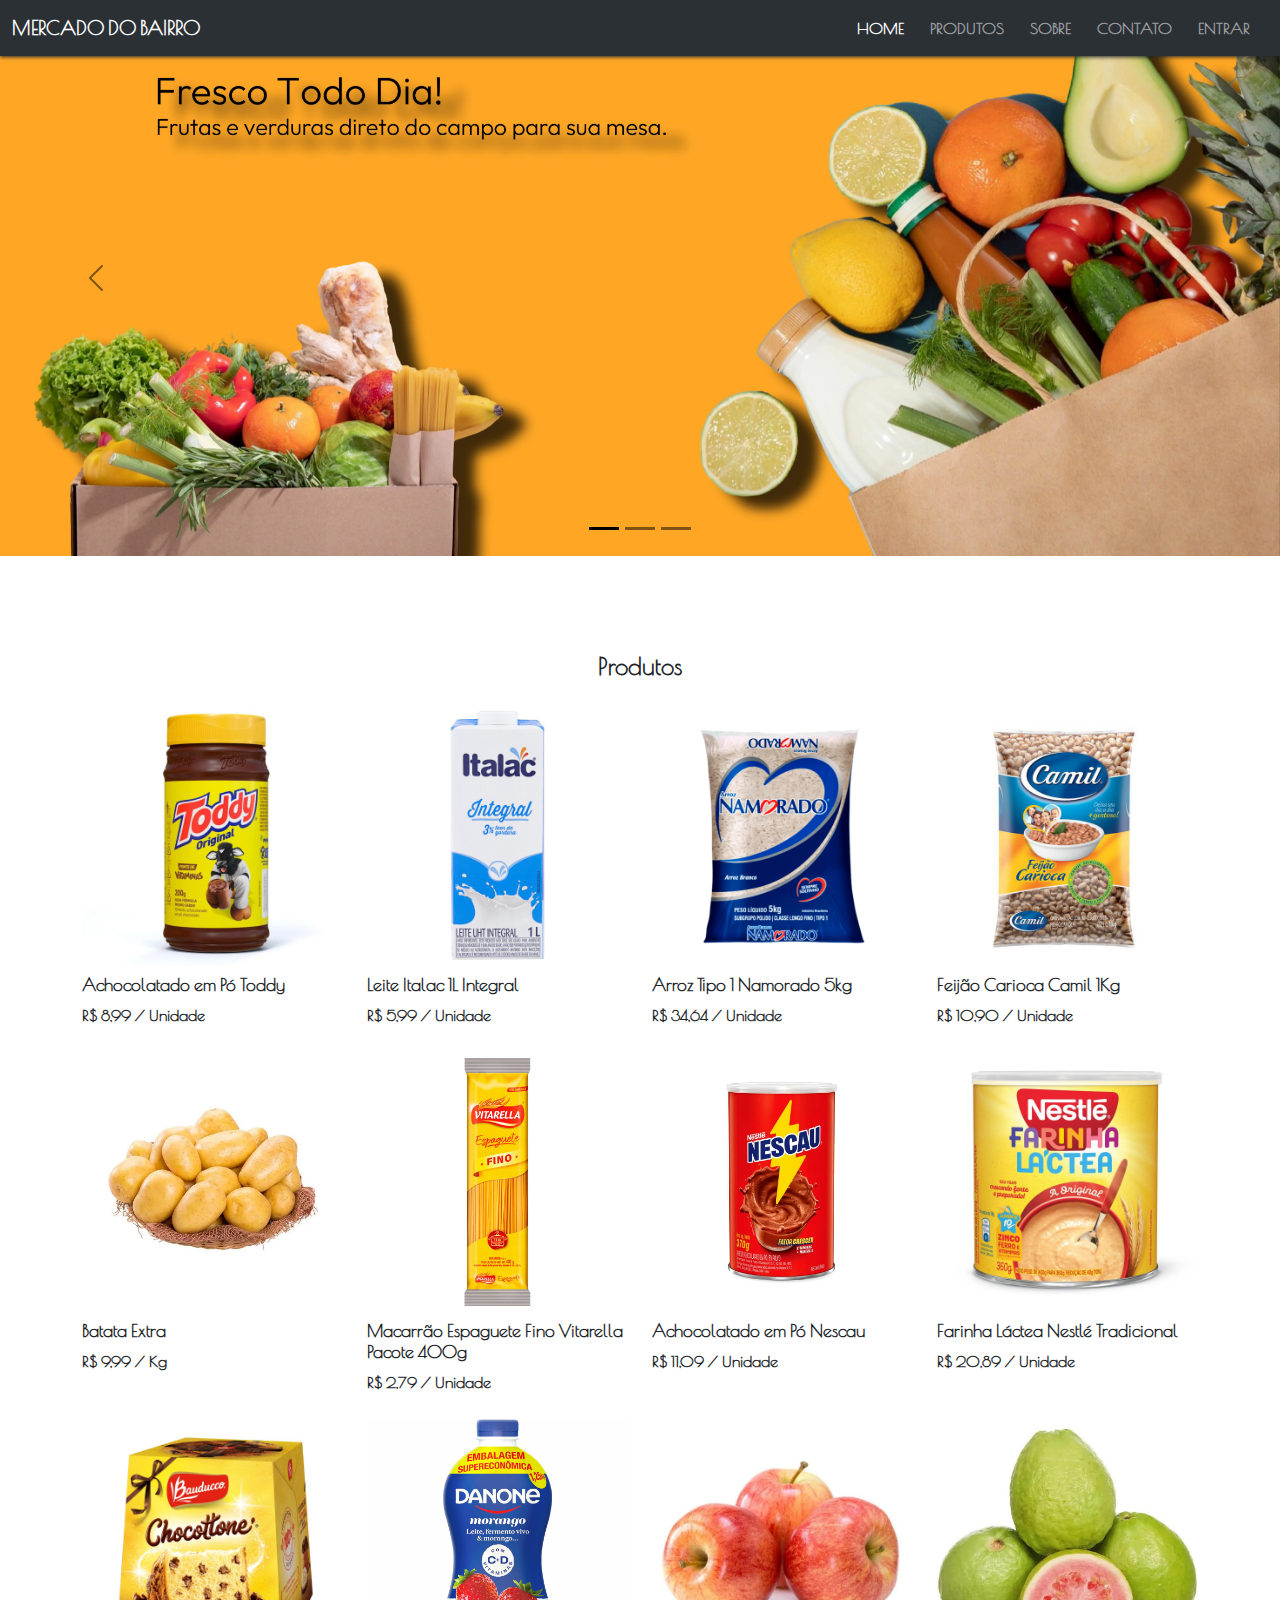
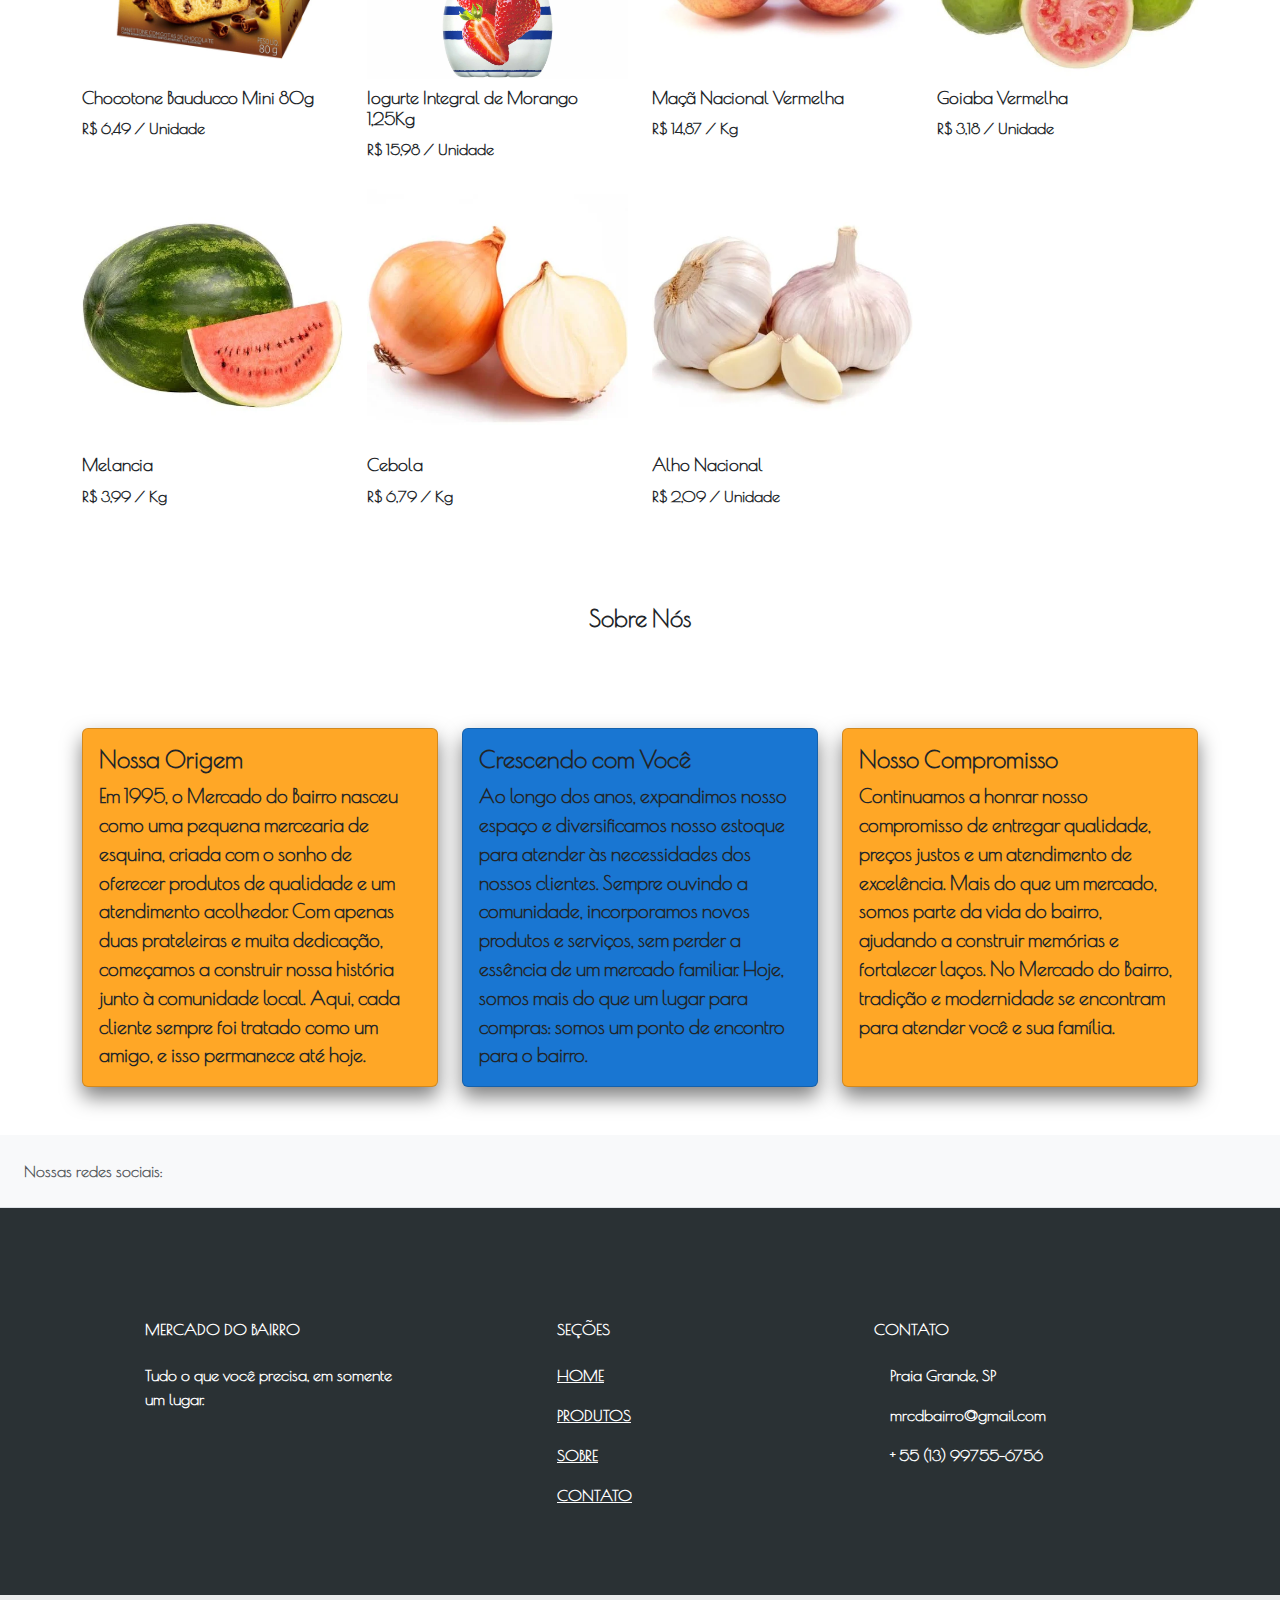
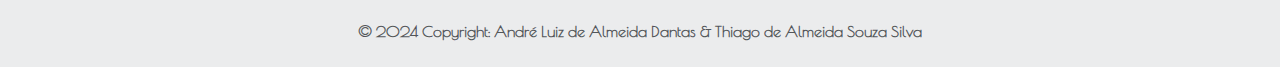
<file: index.html>
<!DOCTYPE html>
<html lang="pt-br">
<head>
    <meta charset="UTF-8">
    <meta name="viewport" content="width=device-width, initial-scale=1.0">
    <title>Mercado do Bairro</title>
    <link rel="stylesheet" href="style.css">
    <link rel="stylesheet" href="https://cdnjs.cloudflare.com/ajax/libs/font-awesome/6.6.0/css/all.min.css" integrity="sha512-Kc323vGBEqzTmouAECnVceyQqyqdsSiqLQISBL29aUW4U/M7pSPA/gEUZQqv1cwx4OnYxTxve5UMg5GT6L4JJg==" crossorigin="anonymous" referrerpolicy="no-referrer" />
    <link href="https://cdn.jsdelivr.net/npm/bootstrap@5.3.3/dist/css/bootstrap.min.css" rel="stylesheet" integrity="sha384-QWTKZyjpPEjISv5WaRU9OFeRpok6YctnYmDr5pNlyT2bRjXh0JMhjY6hW+ALEwIH" crossorigin="anonymous">
    <script src="https://ajax.googleapis.com/ajax/libs/jquery/3.7.1/jquery.min.js"></script>
  
    
</head>
<body>
    <!-- NAV-BAR -->
    <header>
        <nav class="navbar bg-dark navbar-expand-lg bg-body-tertiary" data-bs-theme="dark">
            <div class="container-fluid">
            <a class="navbar-brand" href="#">MERCADO DO BAIRRO</a>
            <button class="navbar-toggler" type="button" data-bs-toggle="collapse" data-bs-target="#navbarNav" aria-controls="navbarNav" aria-expanded="false" aria-label="Toggle navigation">
                <span class="navbar-toggler-icon"></span>
            </button>
            <div class="collapse navbar-collapse justify-content-end" id="navbarNav">
                <ul class="navbar-nav">
                <li class="nav-item">
                    <a class="secao nav-link active" aria-current="page" href="#home">HOME</a>
                </li>
                <li class="nav-item">
                    <a class="secao nav-link" href="#produtos">PRODUTOS</a>
                </li>
                <li class="nav-item">
                    <a class="secao nav-link" href="#sobre">SOBRE</a>
                </li>
                <li class="nav-item">
                    <a class="secao nav-link" href="#contato">CONTATO</a>
                </li>
                <li class="nav-item">
                    <a class="secao nav-link" data-bs-toggle="modal" data-bs-target="#exampleModal" href="#" id="login">ENTRAR</a>
                </li>
                <li class="nav-item">
                    <i class="fa-solid fa-cart-shopping" id="carrinho" style="line-height: 1.5;"></i>
                </li>
                
                </ul>
            </div>
            </div>
        </nav>
               
        <!-- CARRINHO -->

            <div class="carrinho">
                <h2 class="titulo-carrinho">Seu Carrinho</h2>
                <div class="conteudo-carrinho">

                    <!-- produto -->
                     <ul id="itens-carrinho">
                        
                    </ul>

                    <div class="total">
                        <div class="titulo-total">Total</div>
                        <div class="valor-total">R$ 0</div>
                    </div>

                    <button type = "button" class="btn-compra" id="finalCompra">Finalizar Compra</button>

                    <i class="fa-solid fa-x" id="fechar-carrinho"></i>

                </div>
            </div>
        </div>
        
    </header>

    <!-- MODAL -->

    <div class="modal fade" id="exampleModal" tabindex="-1" aria-labelledby="exampleModalLabel" aria-hidden="true">
        <div class="modal-dialog">
        <div class="modal-content">
            <div class="modal-header">
            <h1 class="modal-title fs-5" id="exampleModalLabel">LOGIN</h1>
            <button type="button" class="btn-close" data-bs-dismiss="modal" aria-label="Close"></button>
            </div>
            <div class="modal-body">
                <!-- FORMULÁRIO -->
                <form>
                    <div class="mb-3">
                      <label for="exampleInputEmail1" class="form-label">E-mail</label>
                      <input type="email" class="form-control" id="exampleInputEmail1" aria-describedby="emailHelp" style="font-weight: 600;">
                    </div>
                    <div class="mb-3">
                      <label for="exampleInputPassword1" class="form-label">Senha</label>
                      <input type="password" class="form-control" id="exampleInputPassword1" style="font-weight: 600;">
                    </div>
                  </form>
            </div>
            <div class="modal-footer">
            <button type="button" class="btn btn-secondary" data-bs-dismiss="modal">Cancelar</button>
            <button type="button" class="btn btn-primary">Entrar</button>
            </div>
        </div>
        </div>
    </div>

    <!-- CAROUSEL -->

    <div class="container-fluid p-0" id="home">
        <div id="carouselExampleIndicators" class="carousel slide carousel-dark carousel-fade" data-bs-ride="carousel" data-bs-interval="5000">
            <div class="carousel-indicators">
              <button type="button" data-bs-target="#carouselExampleIndicators" data-bs-slide-to="0" class="active" aria-current="true" aria-label="Slide 1"></button>
              <button type="button" data-bs-target="#carouselExampleIndicators" data-bs-slide-to="1" aria-label="Slide 2"></button>
              <button type="button" data-bs-target="#carouselExampleIndicators" data-bs-slide-to="2" aria-label="Slide 3"></button>
            </div>
            <div class="carousel-inner">
              <div class="carousel-item active">
                <img src="/images/carousel/1.webp" class="d-block w-100" alt="...">
              </div>
              <div class="carousel-item">
                <img src="/images/carousel/2.webp" class="d-block w-100" alt="...">
              </div>
              <div class="carousel-item">
                <img src="/images/carousel/3.webp" class="d-block w-100" alt="...">
              </div>
            </div>
            <button class="carousel-control-prev" type="button" data-bs-target="#carouselExampleIndicators" data-bs-slide="prev">
              <span class="carousel-control-prev-icon" aria-hidden="true"></span>
              <span class="visually-hidden">Previous</span>
            </button>
            <button class="carousel-control-next" type="button" data-bs-target="#carouselExampleIndicators" data-bs-slide="next">
              <span class="carousel-control-next-icon" aria-hidden="true"></span>
              <span class="visually-hidden">Next</span>
            </button>
          </div>
    </div>

    <!-- PRODUTOS -->
    
    <section class="shop container" id="produtos" >
        <h2 class="titulo-section">Produtos</h2>
        
        <div class="shop-conteudo">
            <!-- TODDY -->
            <div class="product-box">
                <img src="/images/produtos/toddy.webp" alt="Achocolatado Toddy" class="product-img">
                <h2 class="product-titulo">Achocolatado em Pó Toddy</h2>
                <span class="price">R$ 8,99 / Unidade</span>
                <i class="fa-solid fa-cart-shopping add-cart"></i>
            </div>
            <!-- LEITE -->
            <div class="product-box">
                <img src="/images/produtos/leite.jpeg" alt="Leite" class="product-img">
                <h2 class="product-titulo">Leite Italac 1L Integral</h2>
                <span class="price">R$ 5,99 / Unidade</span>
                <i class="fa-solid fa-cart-shopping add-cart"></i>
            </div>
            <!-- ARROZ -->
            <div class="product-box">
                <img src="/images/produtos/arroz.jpg" alt="Arroz" class="product-img">
                <h2 class="product-titulo">Arroz Tipo 1 Namorado 5kg</h2>
                <span class="price">R$ 34,64 / Unidade</span>
                <i class="fa-solid fa-cart-shopping add-cart"></i>
            </div>
            <!-- FEIJAO -->
            <div class="product-box">
                <img src="/images/produtos/feijao.jpg" alt="Feijão" class="product-img">
                <h2 class="product-titulo">Feijão Carioca Camil 1Kg </h2>
                <span class="price">R$ 10,90 / Unidade</span>
                <i class="fa-solid fa-cart-shopping add-cart"></i>
            </div>
            <!-- BATATA -->
            <div class="product-box">
                <img src="/images/produtos/batata.webp" alt="Batata" class="product-img">
                <h2 class="product-titulo">Batata Extra</h2>
                <span class="price">R$ 9,99 / Kg</span>
                <i class="fa-solid fa-cart-shopping add-cart"></i>
            </div>
            <!-- MACARRÃO -->
            <div class="product-box">
                <img src="/images/produtos/macarrao.webp" alt="Macarrão" class="product-img">
                <h2 class="product-titulo">Macarrão Espaguete Fino Vitarella Pacote 400g</h2>
                <span class="price">R$ 2,79 / Unidade</span>
                <i class="fa-solid fa-cart-shopping add-cart"></i>
            </div>
            <!-- NESCAU -->
            <div class="product-box">
              <img src="/images/produtos/nescau.webp" alt="Nescau" class="product-img">
              <h2 class="product-titulo">Achocolatado em Pó Nescau</h2>
              <span class="price">R$ 11,09 / Unidade</span>
              <i class="fa-solid fa-cart-shopping add-cart"></i>
            </div>
            <!-- FARINHA LACTEA -->
            <div class="product-box">
              <img src="/images/produtos/farinhalactea.webp" alt="Farinha Láctea" class="product-img">
              <h2 class="product-titulo">Farinha Láctea Nestlé Tradicional</h2>
              <span class="price">R$ 20,89 / Unidade</span>
              <i class="fa-solid fa-cart-shopping add-cart"></i>
            </div>
            <!-- CHOCOTONE -->
            <div class="product-box">
              <img src="/images/produtos/chocotone.webp" alt="Chocotone" class="product-img">
              <h2 class="product-titulo">Chocotone Bauducco Mini 80g </h2>
              <span class="price">R$ 6,49 / Unidade</span>
              <i class="fa-solid fa-cart-shopping add-cart"></i>
            </div>
            <!-- DANONE -->
            <div class="product-box">
              <img src="/images/produtos/danone.webp" alt="Danone" class="product-img">
              <h2 class="product-titulo">Iogurte Integral de Morango 1,25Kg </h2>
              <span class="price">R$ 15,98 / Unidade</span>
              <i class="fa-solid fa-cart-shopping add-cart"></i>
            </div>
            <!-- MAÇÃ -->
            <div class="product-box">
              <img src="/images/produtos/maca.webp" alt="Maçã" class="product-img">
              <h2 class="product-titulo">Maçã Nacional Vermelha </h2>
              <span class="price">R$ 14,87 / Kg</span>
              <i class="fa-solid fa-cart-shopping add-cart"></i>
            </div>
            <!-- GOIABA -->
            <div class="product-box">
              <img src="/images/produtos/goiaba.webp" alt="Goiaba" class="product-img">
              <h2 class="product-titulo">Goiaba Vermelha </h2>
              <span class="price">R$ 3,18 / Unidade</span>
              <i class="fa-solid fa-cart-shopping add-cart"></i>
            </div>
            <!-- MELANCIA -->
            <div class="product-box">
              <img src="/images/produtos/melancia.webp" alt="Melancia" class="product-img">
              <h2 class="product-titulo">Melancia </h2>
              <span class="price">R$ 3,99 / Kg</span>
              <i class="fa-solid fa-cart-shopping add-cart"></i>
            </div>
            <!-- CEBOLA -->
            <div class="product-box">
              <img src="/images/produtos/cebola.webp" alt="Cebola" class="product-img">
              <h2 class="product-titulo">Cebola </h2>
              <span class="price">R$ 6,79 / Kg</span>
              <i class="fa-solid fa-cart-shopping add-cart"></i>
            </div>
            <!-- ALHO -->
            <div class="product-box">
              <img src="/images/produtos/alho.webp" alt="Alho" class="product-img">
              <h2 class="product-titulo">Alho Nacional </h2>
              <span class="price">R$ 2,09 / Unidade</span>
              <i class="fa-solid fa-cart-shopping add-cart"></i>
            </div>
            
        </div>
    </section>

    <!-- SOBRE -->

    <h2 class="titulo-section p-5" id="sobre">Sobre Nós</h2>

    <div class="container my-5">
        <div class="row row-cols-1 row-cols-md-3 g-4">
            <!-- CARD 1 -->
            <div class="col">
                <div class="card card-1 h-100">
                    <div class="card-body">
                        <h5 class="card-title">Nossa Origem</h5>
                        <p class="card-text">Em 1995, o Mercado do Bairro nasceu como uma pequena mercearia de esquina, criada com o sonho de oferecer produtos de qualidade e um atendimento acolhedor. Com apenas duas prateleiras e muita dedicação, começamos a construir nossa história junto à comunidade local. Aqui, cada cliente sempre foi tratado como um amigo, e isso permanece até hoje.</p>
                    </div>
                </div>
            </div>
    
            <!-- CARD 2 -->
            <div class="col">
                <div class="card card-2 h-100">
                    <div class="card-body">
                        <h5 class="card-title">Crescendo com Você</h5>
                        <p class="card-text">Ao longo dos anos, expandimos nosso espaço e diversificamos nosso estoque para atender às necessidades dos nossos clientes. Sempre ouvindo a comunidade, incorporamos novos produtos e serviços, sem perder a essência de um mercado familiar. Hoje, somos mais do que um lugar para compras: somos um ponto de encontro para o bairro.</p>
                    </div>
                </div>
            </div>
    
            <!-- CARD 3 -->
            <div class="col">
                <div class="card card-3 h-100">
                    <div class="card-body">
                        <h5 class="card-title">Nosso Compromisso</h5>
                        <p class="card-text">Continuamos a honrar nosso compromisso de entregar qualidade, preços justos e um atendimento de excelência. Mais do que um mercado, somos parte da vida do bairro, ajudando a construir memórias e fortalecer laços. No Mercado do Bairro, tradição e modernidade se encontram para atender você e sua família.</p>
                    </div>
                </div>
            </div>
        </div>
    </div>
        
    </div>

    <!-- RODAPÉ -->


<footer class="text-center text-lg-start bg-body-tertiary text-muted" id="contato" style="background-color: #2a3134;">

    <section class="d-flex justify-content-center justify-content-lg-between p-4 border-bottom">
 
      <div class="me-5 d-none d-lg-block">
        <span style="font-weight: 600;">Nossas redes sociais:</span>
      </div>
 
      <div>
        <a href="" class="me-4 text-reset" style="text-decoration: none;">
          <i class="fab fa-facebook-f"></i>
        </a>
        <a href="" class="me-4 text-reset" style="text-decoration: none;">
          <i class="fab fa-twitter"></i>
        </a>
        <a href="" class="me-4 text-reset" style="text-decoration: none;">
          <i class="fab fa-google"></i>
        </a>
        <a href="" class="me-4 text-reset" style="text-decoration: none;">
          <i class="fab fa-instagram"></i>
        </a>
        <a href="" class="me-4 text-reset" style="text-decoration: none;">
          <i class="fab fa-linkedin"></i>
        </a>
        <a href="" class="me-4 text-reset">
          <i class="fab fa-github"></i>
        </a>
      </div>

    </section>

    <section class="" style="background-color: #2a3134;color: white;">
      <div class="container text-center text-md-start mt-5">
  
        <div class="row mt-3">
     
          <div class="col-md-3 col-lg-4 col-xl-3 mx-auto mb-4">
  
            <h6 class="text-uppercase fw-bold mb-4">
              MERCADO DO BAIRRO
            </h6>
            <p>
              Tudo o que você precisa, em somente um lugar.
            </p>
          </div>
          

  
        
          <div class="col-md-3 col-lg-2 col-xl-2 mx-auto mb-4">
           
            <h6 class="text-uppercase fw-bold mb-4">
              Seções
            </h6>
            <p>
              <a href="#home" class="text-reset">HOME</a>
            </p>
            <p>
              <a href="#produtos" class="text-reset">PRODUTOS</a>
            </p>
            <p>
              <a href="#sobre" class="text-reset">SOBRE</a>
            </p>
            <p>
              <a href="#contato" class="text-reset">CONTATO</a>
            </p>
          </div>
         
  
       
          <div class="col-md-4 col-lg-3 col-xl-3 mx-auto mb-md-0 mb-4" >
          
            <h6 class="text-uppercase fw-bold mb-4">Contato</h6>
            <p><i class="fas fa-home me-3"></i> Praia Grande, SP</p>
            <p>
              <i class="fas fa-envelope me-3"></i>
              mrcdbairro@gmail.com
            </p>
            <p><i class="fas fa-phone me-3"></i> + 55 (13) 99755-6756</p>
          </div>
      
        </div>
      
      </div>
    </section>
   
  
   
    <div class="text-center p-4" style="background-color: rgba(0, 0, 0, 0.05);">
      © 2024 Copyright:
      <a class="text-reset fw-bold" style="text-decoration: none;">André Luiz de Almeida Dantas & Thiago de Almeida Souza Silva</a>
    </div>
  
  </footer>


    <!-- NOTIFICAÇÃO -->

    <div class="toast-container position-fixed top-0 end-0 p-3">
        <div id="notificationToast" class="toast" role="alert" aria-live="assertive" aria-atomic="true">
            <div class="toast-header">
                <strong class="me-auto">Mercado do Bairro</strong>
                <small>Agora</small>
                <button type="button" class="btn-close" data-bs-dismiss="toast" aria-label="Close"></button>
            </div>
            <div class="toast-body">
                Produto adicionado ao carrinho!
            </div>
        </div>
    </div>

    <script src="https://cdn.jsdelivr.net/npm/bootstrap@5.3.3/dist/js/bootstrap.bundle.min.js" integrity="sha384-YvpcrYf0tY3lHB60NNkmXc5s9fDVZLESaAA55NDzOxhy9GkcIdslK1eN7N6jIeHz" crossorigin="anonymous"></script>
    
    <script>

        $(document).ready(function () {

            // ABRIR E FECHAR CARRINHO

            let iconCarrinho = $("#carrinho");
            let carrinho = $(".carrinho");
            let fecharCarrinho = $("#fechar-carrinho");

            iconCarrinho.click(function () {
                carrinho.addClass("active");
            });

            fecharCarrinho.click(function () {
                carrinho.removeClass("active");
            });



            // LOGIN E ADICIONAR PRODUTO NO CARRINHO

            let isLoggedIn = false; 

            $(".btn-primary").click(function () {
                let email = $("#exampleInputEmail1").val();
                let senha = $("#exampleInputPassword1").val();

                if (email === "thiago@fatec.com" && senha === "andre") {
                    alert("Login efetuado com sucesso!");
                    isLoggedIn = true; 
                    iconCarrinho.show();
                    $("#exampleModal").modal("hide");
                    $("#login").hide(); 
                } else {
                    alert("E-mail ou senha incorretos! Insira novamente");
                }
            });


            $(".add-cart").click(function () {
                if (!isLoggedIn) {
                    alert("Faça login para adicionar produtos ao carrinho.");
                    $("#exampleModal").modal("show"); 
                    return; 
                }

        
                let productBox = $(this).closest(".product-box");

                let productTitle = productBox.find(".product-titulo").text();
                let productPrice = productBox.find(".price").text();
                let productImage = productBox.find(".product-img").attr("src");

                let produtoExisteCarrinho = $("#itens-carrinho").find(`[data-title="${productTitle}"]`);

                if (produtoExisteCarrinho.length > 0) {
                    let aumentarQtdProduto = produtoExisteCarrinho.find(".quantidade-carrinho");
                    aumentarQtdProduto.val(parseInt(aumentarQtdProduto.val()) + 1);
                } else {
                    let carrinhoHTML = `
                        <li class="carrinho-box" data-title="${productTitle}">
                            <img src="${productImage}" alt="${productTitle}" class="carrinho-img">
                            <div class="cart-item-details">
                                <p class="titulo-produto-carrinho" style="margin-bottom: 0">${productTitle}</p>
                                <p class="preco-carrinho" style="margin-bottom: 0">${productPrice}</p>
                                <input type="number" value="1" class="quantidade-carrinho" min="1">
                            </div>
                            <i class="fa-solid fa-trash remover-carrinho"></i>
                        </li>
                    `;
                    $("#itens-carrinho").append(carrinhoHTML);
                }

                calcularTotal();

                let toast = new bootstrap.Toast(document.getElementById('notificationToast'));
                toast.show();
            });


            $(document).on("click", ".remover-carrinho", function () {
                $(this).closest(".carrinho-box").remove();
                calcularTotal();
            });

            $(document).on("change", ".quantidade-carrinho", function () {
                calcularTotal();
            });

            $(".btn-compra").click(function(){
                let totalCarrinho = $(".valor-total").text();
                window.location.href = "compra.html"

                
            })

             // CALCULAR TOTAL DO CARRINHO

             function calcularTotal() {
                let total = 0;
                $("#itens-carrinho .carrinho-box").each(function () {
                    let preco = parseFloat($(this).find(".preco-carrinho").text().replace("R$ ", "").replace(",", "."));
                    let quantidade = parseInt($(this).find(".quantidade-carrinho").val());
                    total += preco * quantidade;
                });
                $(".valor-total").text(`R$ ${total.toFixed(2).replace(".", ",")}`);
            }

            $("#finalCompra").click(function(){
                window.location.href = "endereco.html"
            })

        });
        
    </script>

</body>
</html>
</file>
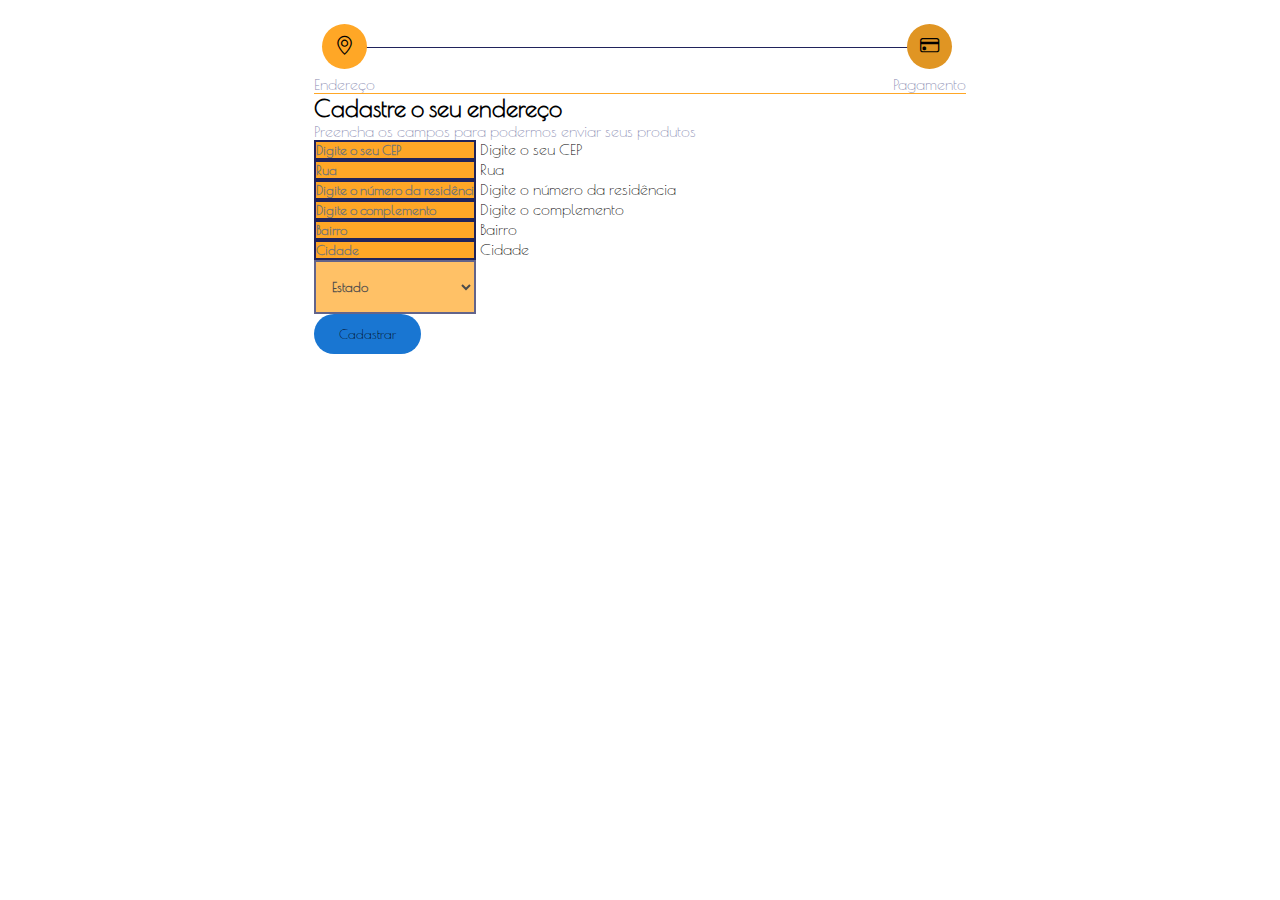
<file: endereco.html>
<!DOCTYPE html>
<html lang="pt-br">
  <head>
    <meta charset="UTF-8" />
    <meta http-equiv="X-UA-Compatible" content="IE=edge" />
    <meta name="viewport" content="width=device-width, initial-scale=1.0" />
    <title>Endereço</title>
    <link rel="stylesheet" href="style.css" />
    <link
      href="https://cdn.jsdelivr.net/npm/bootstrap@5.2.0-beta1/dist/css/bootstrap.min.css"
      rel="stylesheet"
      integrity="sha384-0evHe/X+R7YkIZDRvuzKMRqM+OrBnVFBL6DOitfPri4tjfHxaWutUpFmBp4vmVor"
      crossorigin="anonymous"
    />
    <link
      rel="stylesheet"
      href="https://cdn.jsdelivr.net/npm/bootstrap-icons@1.8.3/font/bootstrap-icons.css"
    />
  </head>
  <body id="checkout-page" style="color: black;">
    <div id="order-form-container" class="container p-6 my-md-4 px-md-0">
      <div id="steps" class="mb-md-3 pb-md-3">
        <div class="line"></div>
        <div class="step">
          <i class="bi bi-geo-alt active"></i>
          <p class="d-none d-md-block">Endereço</p>
        </div>
        <div class="step">
          <i class="bi bi-credit-card"></i>
          <p class="d-none d-md-block">Pagamento</p>
        </div>
      </div>
      <div id="form-header">
        <h2>Cadastre o seu endereço</h2>
        <p>Preencha os campos para podermos enviar seus produtos</p>
      </div>
      <form id="address-form">
        <div class="row mb-3">
          <div class="form-floating">
            <input
              type="text"
              class="form-control shadow-none"
              id="cep"
              name="cep"
              placeholder="Digite o seu CEP"
              maxlength="8"
              minlength="8"
              required style="color: black; font-weight: 600;"
            />
            <label for="cep">Digite o seu CEP</label>
          </div>
        </div>
        <div class="row mb-3">
          <div class="col-12 col-sm-6 mb-3 mb-md-0 form-floating">
            <input
              type="text"
              class="form-control shadow-none"
              id="address"
              name="address"
              placeholder="Rua"
              disabled
              required style="color: black; font-weight: 600;"
            />
            <label for="address">Rua</label>
          </div>
          <div class="col-12 col-sm-6 form-floating">
            <input
              type="text"
              class="form-control shadow-none"
              id="number"
              name="number"
              placeholder="Digite o número da residência"
              disabled
              required style="color: black; font-weight: 600;"
            />
            <label for="number">Digite o número da residência</label>
          </div>
        </div>
        <div class="row mb-3">
          <div class="col-12 col-sm-6 mb-3 mb-md-0 form-floating">
            <input
              type="text"
              class="form-control shadow-none"
              id="complement"
              name="complement"
              placeholder="Digite o complemento"
              disabled style="color: black; font-weight: 600;"
            />
            <label for="complement">Digite o complemento</label>
          </div>
          <div class="col-12 col-sm-6 form-floating">
            <input
              type="text"
              class="form-control shadow-none"
              id="neighborhood"
              name="neighborhood"
              placeholder="Bairro"
              disabled
              required style="color: black; font-weight: 600;"
            />
            <label for="neighborhood">Bairro</label>
          </div>
        </div>
        <div class="row mb-3">
          <div class="col-12 col-sm-6 mb-3 mb-md-0 form-floating">
            <input
              type="text"
              class="form-control shadow-none"
              id="city"
              name="city"
              placeholder="Cidade"
              disabled
              required style="color: black; font-weight: 600;"
            />
            <label for="city">Cidade</label>
          </div>
          <div class="col-12 col-sm-6 mb-3">
            <select
              class="form-select shadow-none"
              id="region"
              disabled
              required style="color: black; font-weight: 600;"
            >
              <option selected>Estado</option>
              <option value="AC">Acre</option>
              <option value="AL">Alagoas</option>
              <option value="AP">Amapá</option>
              <option value="AM">Amazonas</option>
              <option value="BA">Bahia</option>
              <option value="CE">Ceará</option>
              <option value="DF">Distrito Federal</option>
              <option value="ES">Espírito Santo</option>
              <option value="GO">Goiás</option>
              <option value="MA">Maranhão</option>
              <option value="MT">Mato Grosso</option>
              <option value="MS">Mato Grosso do Sul</option>
              <option value="MG">Minas Gerais</option>
              <option value="PA">Pará</option>
              <option value="PB">Paraíba</option>
              <option value="PR">Paraná</option>
              <option value="PE">Pernambuco</option>
              <option value="PI">Piauí</option>
              <option value="RJ">Rio de Janeiro</option>
              <option value="RN">Rio Grande do Norte</option>
              <option value="RS">Rio Grande do Sul</option>
              <option value="RO">Rondônia</option>
              <option value="RR">Roraima</option>
              <option value="SC">Santa Catarina</option>
              <option value="SP">São Paulo</option>
              <option value="SE">Sergipe</option>
              <option value="TO">Tocantins</option>
            </select>
          </div>
        </div>
        <div class="d-flex justify-content-end">
          <button id="save-btn" type="submit" class="btn btn-primary">
            Cadastrar
          </button>
        </div>
      </form>
    </div>

    <script>

        async function buscarEndereco() {
          const cep = document.getElementById('cep').value.replace(/\D/g, ''); // Remove tudo o que não for número
          const url = `https://viacep.com.br/ws/${cep}/json/`;
      
          if (cep.length === 8) {
            const response = await fetch(url);
            const data = await response.json();
      
            if (data.erro) {
              alert('CEP não encontrado.');
            } else {
              document.getElementById('address').value = data.logradouro;
              document.getElementById('neighborhood').value = data.bairro;
              document.getElementById('city').value = data.localidade;
              document.getElementById('region').value = data.uf;
              document.getElementById('number').disabled = false;
              document.getElementById('complement').disabled = false;
              document.getElementById('region').disabled = false;
            }
          } else {
            alert('CEP inválido.');
          }
        }
      
        document.getElementById('cep').addEventListener('blur', buscarEndereco);
      
        document.getElementById('address-form').addEventListener('submit', function (e) {
          e.preventDefault(); 
          window.location.href = 'pagamento.html'; 
        });
      </script>
      
  </body>
</html>
</file>
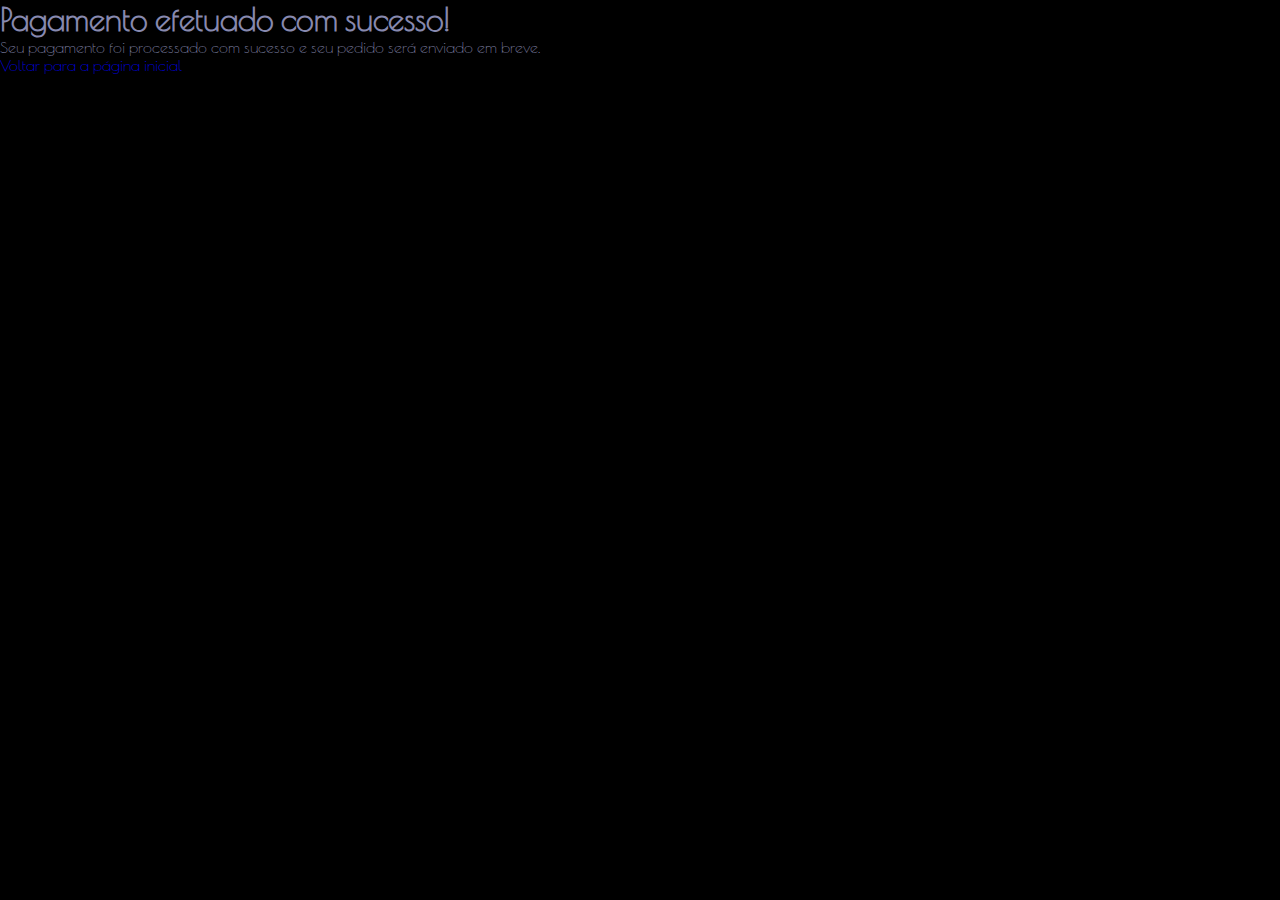
<file: Finalizar.html>
<!DOCTYPE html>
<html lang="pt-br">
  <head>
    <meta charset="UTF-8" />
    <meta http-equiv="X-UA-Compatible" content="IE=edge" />
    <meta name="viewport" content="width=device-width, initial-scale=1.0" />
    <title>Pagamento Finalizado</title>
    <link rel="stylesheet" href="style.css" />
    <link
      href="https://cdn.jsdelivr.net/npm/bootstrap@5.2.0-beta1/dist/css/bootstrap.min.css"
      rel="stylesheet"
      integrity="sha384-0evHe/X+R7YkIZDRvuzKMRqM+OrBnVFBL6DOitfPri4tjfHxaWutUpFmBp4vmVor"
      crossorigin="anonymous"
    />
  </head>
  <body>
    <div class="container text-center my-5">
      <h1 class="display-4">Pagamento efetuado com sucesso!</h1>
      <p class="lead">Seu pagamento foi processado com sucesso e seu pedido será enviado em breve.</p>
      <a href="index.html" class="btn btn-primary">Voltar para a página inicial</a>
    </div>
  </body>
</html>
</file>
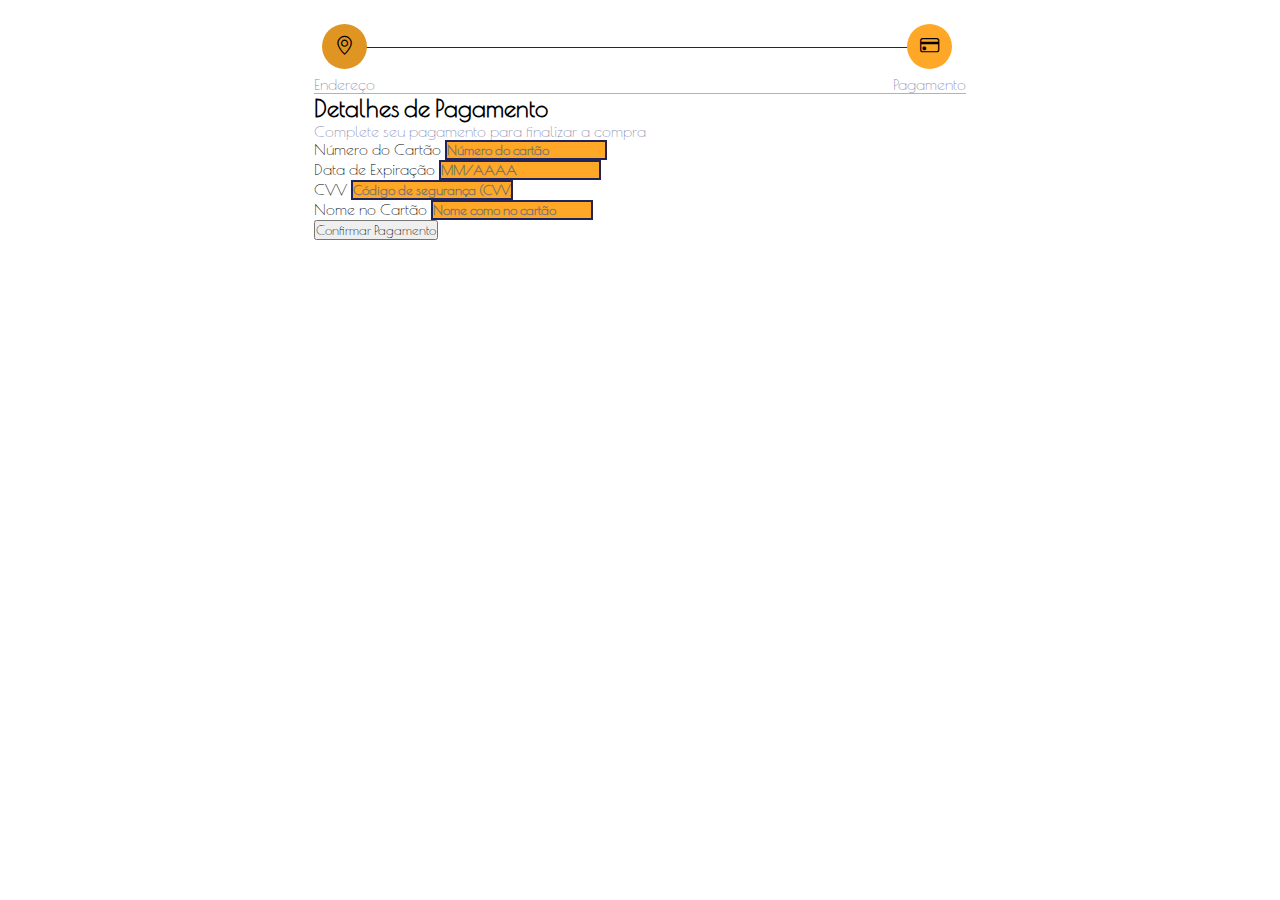
<file: pagamento.html>
<!DOCTYPE html>
<html lang="pt-br">
  <head>
    <meta charset="UTF-8" />
    <meta http-equiv="X-UA-Compatible" content="IE=edge" />
    <meta name="viewport" content="width=device-width, initial-scale=1.0" />
    <title>Pagamento</title>
    <link
      href="https://cdn.jsdelivr.net/npm/bootstrap@5.2.0-beta1/dist/css/bootstrap.min.css"
      rel="stylesheet"
      integrity="sha384-0evHe/X+R7YkIZDRvuzKMRqM+OrBnVFBL6DOitfPri4tjfHxaWutUpFmBp4vmVor"
      crossorigin="anonymous"
    />
    <link
      rel="stylesheet"
      href="https://cdn.jsdelivr.net/npm/bootstrap-icons@1.8.3/font/bootstrap-icons.css"
    />
    <link rel="stylesheet" href="style.css">

    <style>
      body {
        color: black;
      }
    </style>

  </head>
  <body id="checkout-page">
    <div id="order-form-container" class="container p-6 my-md-4 px-md-0">
      <div id="steps" class="mb-md-3 pb-md-3">
        <div class="line"></div>
        <div class="step active">
          <i class="bi bi-geo-alt"></i>
          <p class="d-none d-md-block">Endereço</p>
        </div>
        <div class="step">
          <i class="bi bi-credit-card active"></i>
          <p class="d-none d-md-block">Pagamento</p>
        </div>
      </div>
      
      <div id="form-header">
        <h2>Detalhes de Pagamento</h2>
        <p>Complete seu pagamento para finalizar a compra</p>
      </div>
      
      <form id="payment-form">
        <div class="mb-3">
          <label for="card-number" class="form-label">Número do Cartão</label>
          <input
            type="text"
            class="form-control"
            id="card-number"
            name="card-number"
            placeholder="Número do cartão"
            required maxlength="16" style="color: black; font-weight: 600;"
          />
        </div>
        <div class="mb-3">
          <label for="expiry-date" class="form-label">Data de Expiração</label>
          <input
            type="text"
            class="form-control"
            id="expiry-date"
            name="expiry-date"
            placeholder="MM/AAAA"
            required maxlength="7" style="color: black; font-weight: 600;"
          />
        </div>
        <div class="mb-3">
          <label for="cvv" class="form-label">CVV</label>
          <input
            type="text"
            class="form-control"
            id="cvv"
            name="cvv"
            placeholder="Código de segurança (CVV)"
            required maxlength="3" style="color: black; font-weight: 600;"
          />
        </div>
        <div class="mb-3">
          <label for="name-on-card" class="form-label">Nome no Cartão</label>
          <input
            type="text"
            class="form-control"
            id="name-on-card"
            name="name-on-card"
            placeholder="Nome como no cartão"
            required style="color: black; font-weight: 600;"
          />
        </div>
        <div class="d-flex justify-content-end">
          <button type="submit" class="btn btn-primary">
            Confirmar Pagamento
          </button>
        </div>
      </form>
    </div>

    <script>
      
      document.getElementById('payment-form').addEventListener('submit', function (event) {
        event.preventDefault(); 

        alert('Pagamento processado com sucesso!');

        
        window.location.href = 'Finalizar.html'; 
      });
    </script>
  </body>
</html>
</file>
<file: style.css>
@import url('https://fonts.googleapis.com/css2?family=Inter:ital,opsz,wght@0,14..32,100..900;1,14..32,100..900&family=Jost:ital,wght@0,100..900;1,100..900&family=Poiret+One&display=swap');

* {
    box-sizing: border-box;
    margin: 0;
    padding: 0;
    font-family: "Poiret One", sans-serif;
    text-decoration: none;
    scroll-behavior: smooth;
}

:root {
    --text-color: #E0E0E0;
    --bg-color: #000 ;
    --bg-color: #04044c;
  --secondary-bg-color: #494a7d;
  --primary-color: #fff;
  --secondary-color: #FFA726;
  --text-color: #8789af;
  --border-color: #20235b;
}


img{
    width: 100%;
}

body {
    color: var(--text-color);
    background-color: black;
}

.container {
    max-width: 1600px;
    margin: auto;
    width: 100%;
}

section {
    padding: 4rem 0 3rem;
}

/* BARRA DE NAVEGAÇÃO */

header {
    position: fixed;
    top: 0;
    left: 0;
    width: 100%;
    box-shadow: 0 1px 4px;
    z-index: 100;
    font-weight: 600;
}


#navbarNav i{
  color: #FFA726;
}

.logo {
    font-size: 1.1rem;
    color: var(--text-color);
    font-weight: 500;
    text-decoration: none;
}

.secoes {
  margin-right: 10px;
}

.secao {
  font-size: 0.9rem;
  color: var(--text-color);
  font-weight: 500;
  margin-right: 10px;
  text-decoration: none;
}

.secao:hover {
  color: #FFA726;
}

.btn-login {
  padding: 5px;
  background-color: #F5F5DC;
  color: #4B2E2E;
  border: none;
  border-radius: 5px;
}

 #carrinho {
    font-size: 1.5rem;
    cursor: pointer;
    color: var(--text-color);
    display: none;
 }


 /* CARRINHO */

 .carrinho {
    position: fixed;
    top: 0;
    right: -200%;
    width: 100px;
    height: 2000px;
    min-width: 40vh;
    padding: 20px;
    background: white;
    box-shadow: -2px 0 4px;
    transition: 0.3s;
 }

 .carrinho.active {
   right: 0;
 }

 #itens-carrinho {
  max-height: 500px; 
  overflow-x: hidden;
  overflow-y: scroll;
  scrollbar-width: thin; 
  scrollbar-color: var(--text-color) var(--bg-color)
 }

 .titulo-carrinho {
   text-align: center;
   font-size: 1.5rem;
   margin-top: 1.5rem;

 }

 .carrinho-box {
   display: grid;
   grid-template-columns: 40% 50% 18%;
   align-items: center;
   gap: 1rem;
   margin-top: 1rem;

 }

 .carrinho-img {
   width: 100px;
   height: 100px;
   object-fit: contain;
   border: 1px solid var(--bg-color);
 }

 .detalhe-box {
   display: grid;
   row-gap: 0.5rem;
   
 }

 .titulo-produto-carrinho {
   font-size: 1rem;
   font-weight: 600;
 }

 .preco-carrinho {
   font-size: .8rem;
   font-weight: 600;
 }

 .quantidade-carrinho {
  border: 1px solid var(--text-color);
  outline-color: var(--main-color);
  width: 2.9rem;
  text-align: center;
  padding: 5px;
  font-size: 1rem;
  font-weight: 600;
 }

 .remover-carrinho {
   font-size: 18px;
   color: var(--bg-color);
   cursor: pointer;
 }

 .total {
   display: flex;
   justify-content: flex-end;
   margin-top: 1.5rem;
   border-top: 1px solid var(--bg-color);
 }

 .titulo-total {
   font-size: 1.2rem;
   font-weight: 600;
 }

 .valor-total {
   font-size: 1.2rem;
   font-weight: 600;
   margin-left: 0.5rem;
 }

 .btn-compra {
   display: flex;
   margin: 1.5rem auto 0 auto;
   padding: 12px 20px;
   border: none;
   background-color: var(--bg-color);
   color: var(--text-color);
   font-size: 1rem;
   font-weight: 600;
   cursor: pointer;
 }

 .btn-compra:hover {
   background-color: var(--main-color);
   color: var(--bg-color);
 }

 #fechar-carrinho {
   position: absolute;
   top: 1rem;
   right: 0.8rem;
   font-size: 2rem;
   color: var(--bg-color);
   cursor: pointer;
 }


 .titulo-section {
    font-size: 1.5rem;
    font-weight: 600;
    text-align: center;
    margin-bottom: 1.5rem;
 }

 .shop {
    margin-top: 2rem;
 }

 .modal {
  font-weight: 700;
 }

 /* CAROUSEL */

 .carousel-fade .carousel-item {
  transition: opacity 0.1s ease-in-out;
}

 /* PRODUTOS DO MERCADO */

 .shop-conteudo {
    display: grid;
    grid-template-columns: repeat(auto-fit,minmax(220px, auto));
    gap: 1.5rem;
 }

 .product-box {
    position: relative;
 }

 .product-box:hover {
    padding: 10px;
    border: 1px solid var(--bg-color);
    transition: 0.3s;
 }

 .product-img {
    width: 100%;
    height: auto;
    margin-bottom: 0.5rem;
 }

 .product-titulo {
    font-size: 1.1rem;
    font-weight: 700;
    margin-bottom: 0.5rem;
 }

 .price {
    font-weight: 600;
 }

 .add-cart {
    position: absolute;
    bottom: 0;  
    right: 0;
    color: var(--bg-color);
    padding: 10px;
    cursor: pointer;
 }

 .add-cart:hover {
    font-size: 1.3rem;
    transition: 0.2s;
 }

/* SOBRE */

.card {
  border: none;
  border-radius: 12px;
  box-shadow: 0 10px 20px rgba(0, 0, 0, 0.5);
  transition: transform 0.3s ease, box-shadow 0.3s ease;
}

.card:hover {
  transform: translateY(-10px);
  box-shadow: 0 20px 30px rgba(0, 0, 0, 0.7);
}

.card.card-1 {
  background-color: #FFA726; 
}

.card.card-2 {
  background-color: #1976D2; 
}

.card.card-3 {
  background-color: #FFA726; 
}

.card-img-top {
  height: 220px;
  object-fit: cover;
  border-radius: 12px 12px 0 0;
}

.card-title {
  font-size: 1.5rem; 
  font-weight: 600;
}


.card-text {
  font-weight: 600;
}

.card-body {
  font-size: 1.2rem; 
  font-weight: 500;
}

/* ENDERECO.HTML */


#checkout-page {
  background-color: var(---primary-color);
  color: var(#000);
}

#order-form-container {
  padding: 1.5em;
}

#steps {
  display: flex;
  justify-content: space-between;
  border-bottom: 1px solid var(--secondary-color);
  position: relative;
}

.step {
  display: flex;
  flex-direction: column;
  justify-content: center;
  align-items: center;
}

.step i {
  background-color: #e09523;
  width: 45px;
  height: 45px;
  line-height: 45px;
  border-radius: 50%;
  text-align: center;
  font-size: 1.2em;
  margin-bottom: 0.3em;
}

.step .active {
  background-color: var(--secondary-color);
}

.step p {
  color: var(--text-color);
}

.line {
  border-bottom: 1px solid var(--border-color);
  position: absolute;
  top: 22.5px;
  width: 90%;
  left: 5%;
  z-index: -1;
}

#form-header p {
  color: var(--text-color);
}

#order-form-container {
  max-width: 700px;
}

#order-form-container input,
#order-form-container select {
  background-color: var(--secondary-color);
  border: 2px solid var(--border-color);
  color: #000;
}

#order-form-container select {
  padding: 1rem 0.75rem;
}

#order-form-container label {
  color: #000;
  
}

#order-form-container input:disabled,
#order-form-container select:disabled {
  background-color: var(--secondary-color);
  color: var(--text-color);
}

#order-form-container input:focus {
  border-color: var(--secondary-color);
}

#order-form-container .form-floating > label {
  left: 1em;
}

#save-btn {
  background-color: #1976D2;
  border: none;
  height: 3em;
  width: 8em;
  border-radius: 1.5em;
  display: block; /* ou inline-block, dependendo do caso */
  visibility: visible; /* Certifique-se de que não está 'hidden' */
}

footer {
  font-weight: 600;
  color: #000;
}




@media (max-width: 1440px) {
  .carrinho-box {
    display: grid;
    grid-template-columns: 40% 50% 18%;
  }

}



@media (min-width: 500px) {
  #save-btn {
    width: 8em;
  }

}
</file>
